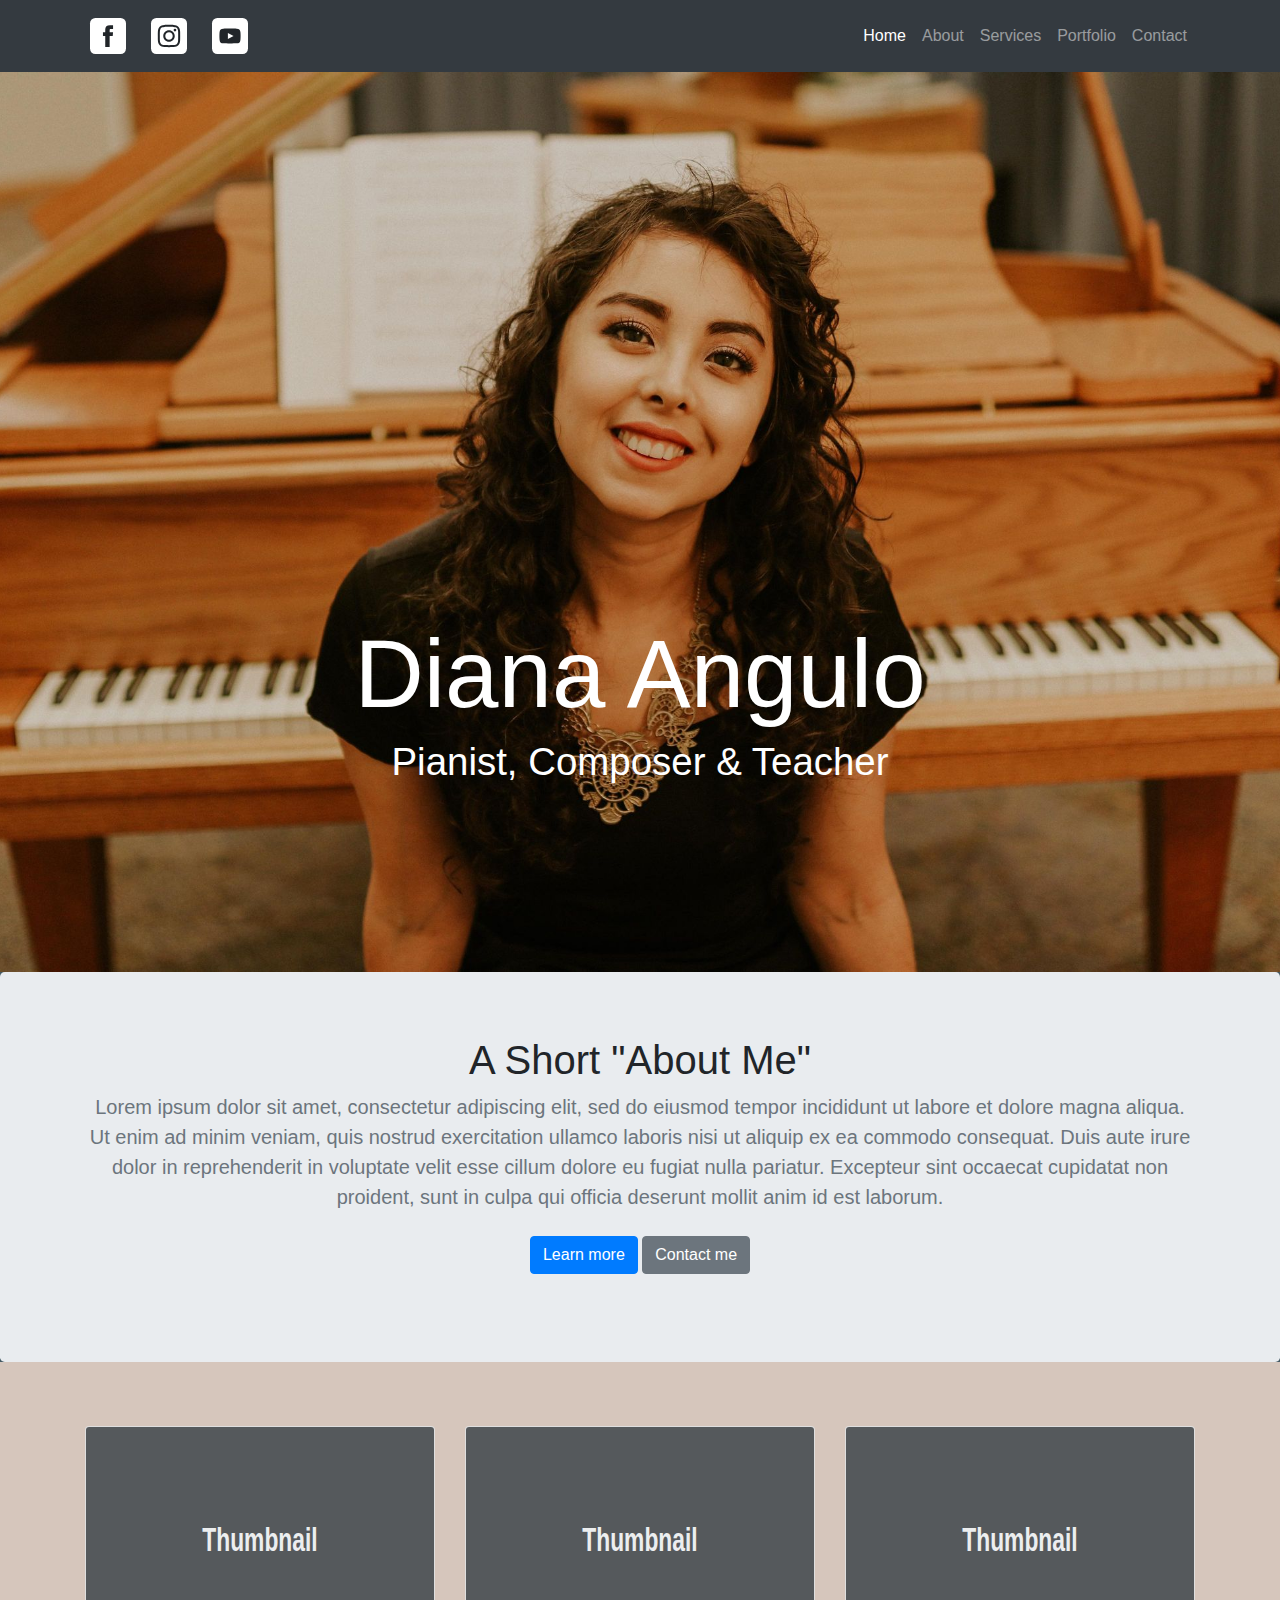
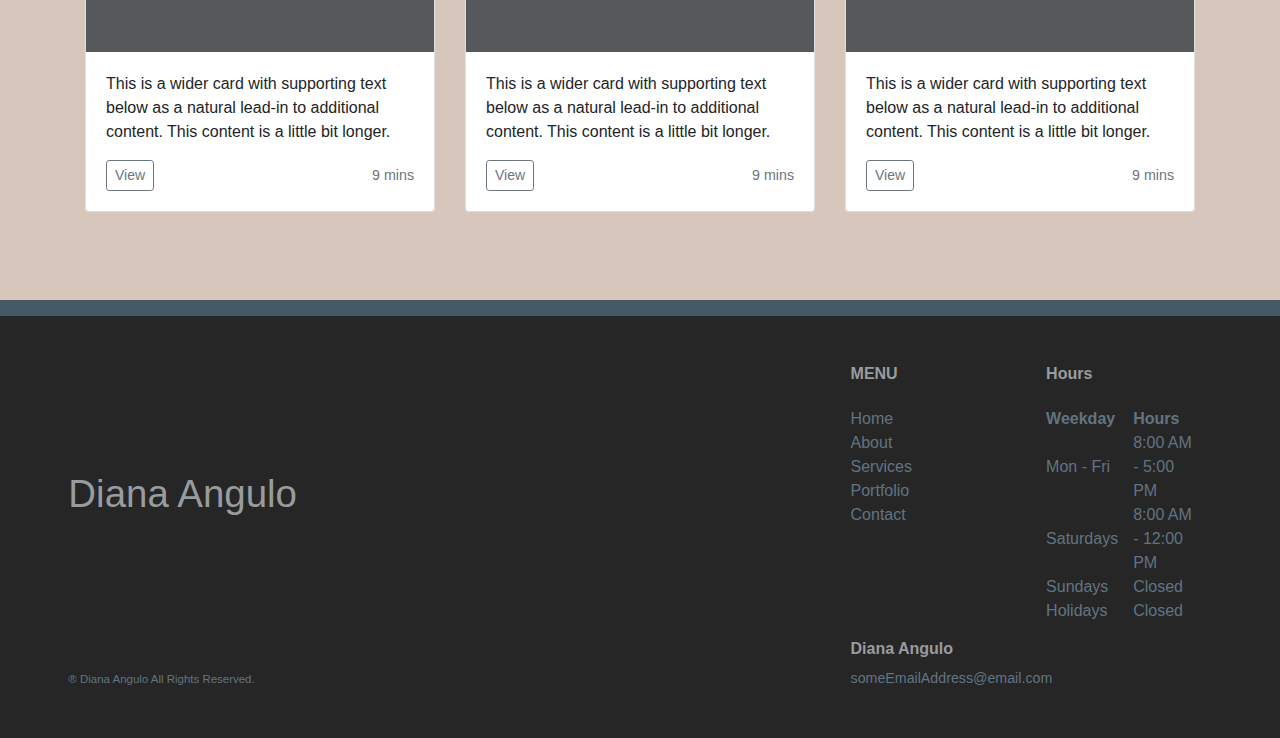
<file: index.html>
<!DOCTYPE html>
<html lang="en">

<head>
   <meta charset="UTF-8">
   <meta http-equiv="X-UA-Compatible" content="IE=edge">
   <meta name="viewport" content="width=device-width, initial-scale=1, shrink-to-fit=no">
   <meta http-equiv="x-ua-compatible" content="ie=edge">
   <link rel="stylesheet" href="https://stackpath.bootstrapcdn.com/bootstrap/4.3.1/css/bootstrap.min.css"
      integrity="sha384-ggOyR0iXCbMQv3Xipma34MD+dH/1fQ784/j6cY/iJTQUOhcWr7x9JvoRxT2MZw1T" crossorigin="anonymous">
   <link rel="stylesheet" href="css/style.css">
   <title>Diana's Music</title>
</head>

<body>
   <nav class="navbar bg-dark navbar-dark navbar-expand-sm" style="background-color: rgba(33, 37, 41, 0.7);">
      <!--Add to change color style="background-color: rgba(33, 37, 41, 0.7);"-->
      <div class="container">
         <div class="navbar-brand">
            <div class="row row-cols-3 g-0 social-media-btns">
               <!-- Facebook -->
               <div class="col" style="display:flex;">
                  <a href="https://www.facebook.com/dianaanmusic/" target="_blank" rel="noopener noreferrer"
                     style="text-decoration:none;border:0;width:36px;height:36px;padding:2px;margin:5px;color:#212529;border-radius:15%;background-color:#ffffff;">
                     <svg class="niftybutton-facebook" style="display:block;fill:currentColor" data-tag="fac"
                        data-name="Facebook" viewBox="0 0 512 512" preserveAspectRatio="xMidYMid meet">
                        <path
                           d="M211.9 197.4h-36.7v59.9h36.7V433.1h70.5V256.5h49.2l5.2-59.1h-54.4c0 0 0-22.1 0-33.7 0-13.9 2.8-19.5 16.3-19.5 10.9 0 38.2 0 38.2 0V82.9c0 0-40.2 0-48.8 0 -52.5 0-76.1 23.1-76.1 67.3C211.9 188.8 211.9 197.4 211.9 197.4z">
                        </path>
                     </svg></a></div>
               <!-- Instagram -->
               <div class="col" style="display:flex;">
                  <a href="https://www.instagram.com/dianaanmusic/" target="_blank" rel="noopener noreferrer"
                     style="text-decoration:none;border:0;width:36px;height:36px;padding:2px;margin:5px;color:#212529;border-radius:15%;background-color:#ffffff;">
                     <svg class="niftybutton-instagram" style="display:block;fill:currentColor" data-tag="ins"
                        data-name="Instagram" viewBox="0 0 512 512" preserveAspectRatio="xMidYMid meet">
                        <path
                           d="M256 109.3c47.8 0 53.4 0.2 72.3 1 17.4 0.8 26.9 3.7 33.2 6.2 8.4 3.2 14.3 7.1 20.6 13.4 6.3 6.3 10.1 12.2 13.4 20.6 2.5 6.3 5.4 15.8 6.2 33.2 0.9 18.9 1 24.5 1 72.3s-0.2 53.4-1 72.3c-0.8 17.4-3.7 26.9-6.2 33.2 -3.2 8.4-7.1 14.3-13.4 20.6 -6.3 6.3-12.2 10.1-20.6 13.4 -6.3 2.5-15.8 5.4-33.2 6.2 -18.9 0.9-24.5 1-72.3 1s-53.4-0.2-72.3-1c-17.4-0.8-26.9-3.7-33.2-6.2 -8.4-3.2-14.3-7.1-20.6-13.4 -6.3-6.3-10.1-12.2-13.4-20.6 -2.5-6.3-5.4-15.8-6.2-33.2 -0.9-18.9-1-24.5-1-72.3s0.2-53.4 1-72.3c0.8-17.4 3.7-26.9 6.2-33.2 3.2-8.4 7.1-14.3 13.4-20.6 6.3-6.3 12.2-10.1 20.6-13.4 6.3-2.5 15.8-5.4 33.2-6.2C202.6 109.5 208.2 109.3 256 109.3M256 77.1c-48.6 0-54.7 0.2-73.8 1.1 -19 0.9-32.1 3.9-43.4 8.3 -11.8 4.6-21.7 10.7-31.7 20.6 -9.9 9.9-16.1 19.9-20.6 31.7 -4.4 11.4-7.4 24.4-8.3 43.4 -0.9 19.1-1.1 25.2-1.1 73.8 0 48.6 0.2 54.7 1.1 73.8 0.9 19 3.9 32.1 8.3 43.4 4.6 11.8 10.7 21.7 20.6 31.7 9.9 9.9 19.9 16.1 31.7 20.6 11.4 4.4 24.4 7.4 43.4 8.3 19.1 0.9 25.2 1.1 73.8 1.1s54.7-0.2 73.8-1.1c19-0.9 32.1-3.9 43.4-8.3 11.8-4.6 21.7-10.7 31.7-20.6 9.9-9.9 16.1-19.9 20.6-31.7 4.4-11.4 7.4-24.4 8.3-43.4 0.9-19.1 1.1-25.2 1.1-73.8s-0.2-54.7-1.1-73.8c-0.9-19-3.9-32.1-8.3-43.4 -4.6-11.8-10.7-21.7-20.6-31.7 -9.9-9.9-19.9-16.1-31.7-20.6 -11.4-4.4-24.4-7.4-43.4-8.3C310.7 77.3 304.6 77.1 256 77.1L256 77.1z">
                        </path>
                        <path
                           d="M256 164.1c-50.7 0-91.9 41.1-91.9 91.9s41.1 91.9 91.9 91.9 91.9-41.1 91.9-91.9S306.7 164.1 256 164.1zM256 315.6c-32.9 0-59.6-26.7-59.6-59.6s26.7-59.6 59.6-59.6 59.6 26.7 59.6 59.6S288.9 315.6 256 315.6z">
                        </path>
                        <circle cx="351.5" cy="160.5" r="21.5"></circle>
                     </svg></a></div>
               <!-- Youtube -->
               <div class="col" style="display:flex;">
                  <a href="https://www.youtube.com/channel/UCyCeZZajBMH72uBFrX7gBJA?fbclid=IwAR1T1nqaF1qWwNlJsRdY1Y-HXWuk1Y_PsJ6H6JtMcM8elAq5g2DYgUvHSSo"
                     target="_blank" rel="noopener noreferrer"
                     style="text-decoration:none;border:0;width:36px;height:36px;padding:2px;margin:5px;color:#212529;border-radius:15%;background-color:#ffffff;">
                     <svg class="niftybutton-facebook" style="display:block;fill:currentColor" data-tag="fac"
                        data-name="Facebook" viewBox="0 0 512 512" preserveAspectRatio="xMidYMid meet">
                        <path
                           d="M422.6 193.6c-5.3-45.3-23.3-51.6-59-54 -50.8-3.5-164.3-3.5-215.1 0 -35.7 2.4-53.7 8.7-59 54 -4 33.6-4 91.1 0 124.8 5.3 45.3 23.3 51.6 59 54 50.9 3.5 164.3 3.5 215.1 0 35.7-2.4 53.7-8.7 59-54C426.6 284.8 426.6 227.3 422.6 193.6zM222.2 303.4v-94.6l90.7 47.3L222.2 303.4z">
                        </path>
                     </svg></a></div>
            </div>
         </div>
         <button class="navbar-toggler" type="button" data-toggle="collapse" data-target="#togglernav"
            aria-controls="togglernav" aria-expanded="false" aria-label="Toggle navigation">
            <span class="navbar-toggler-icon"></span>
         </button>
         <div class="collapse navbar-collapse" id="togglernav">
            <div class="navbar-nav ml-auto">
               <a class="nav-item nav-link active" href="index.html">Home</a>
               <a class="nav-item nav-link" href="pages/about.html">About</a>
               <a class="nav-item nav-link" href="pages/services.html">Services</a>
               <a class="nav-item nav-link" href="pages/portfolio.html">Portfolio</a>
               <a class="nav-item nav-link" href="pages/contact.html">Contact</a>
            </div> <!-- navbar -->
         </div> <!-- navbar collapse -->
      </div> <!-- container -->
   </nav>

   <header class="jumbotron jumbotron-fluid">
      <div class="container" , id="name">
         <h1 class="display-1">Diana Angulo</h1>
         <h3>Pianist, Composer & Teacher</h3>
      </div>
   </header>

   <section class="jumbotron text-center">
      <div class="container">
         <h1 class="jumbotron-heading">A Short "About Me"</h1>
         <p class="lead text-muted">Lorem ipsum dolor sit amet, consectetur adipiscing elit, sed do eiusmod tempor
            incididunt ut labore et dolore magna aliqua. Ut enim ad minim veniam, quis nostrud exercitation ullamco
            laboris nisi ut aliquip ex ea commodo consequat. Duis aute irure dolor in reprehenderit in voluptate velit
            esse cillum dolore eu fugiat nulla pariatur. Excepteur sint occaecat cupidatat non proident, sunt in culpa
            qui officia deserunt mollit anim id est laborum.<p>
               <a href="#" class="btn btn-primary my-2">Learn more</a>
               <a href="#" class="btn btn-secondary my-2">Contact me</a>
            </p>
      </div>
   </section>

   <section class="jumbotron jumbotron-fluid" style="background-color: #D6C6BC;">
      <div class="container">
         <div class="row row-cols-1 row-cols-sm-3">
            <div class="col">
               <div class="card mb-4 box-shadow">
                  <img class="card-img-top"
                     data-src="holder.js/100px225?theme=thumb&amp;bg=55595c&amp;fg=eceeef&amp;text=Thumbnail"
                     alt="Thumbnail [100%x225]" style="height: 225px; width: 100%; display: block;"
                     src="data:image/svg+xml;charset=UTF-8,%3Csvg%20width%3D%22508%22%20height%3D%22225%22%20xmlns%3D%22http%3A%2F%2Fwww.w3.org%2F2000%2Fsvg%22%20viewBox%3D%220%200%20508%20225%22%20preserveAspectRatio%3D%22none%22%3E%3Cdefs%3E%3Cstyle%20type%3D%22text%2Fcss%22%3E%23holder_177359a601f%20text%20%7B%20fill%3A%23eceeef%3Bfont-weight%3Abold%3Bfont-family%3AArial%2C%20Helvetica%2C%20Open%20Sans%2C%20sans-serif%2C%20monospace%3Bfont-size%3A25pt%20%7D%20%3C%2Fstyle%3E%3C%2Fdefs%3E%3Cg%20id%3D%22holder_177359a601f%22%3E%3Crect%20width%3D%22508%22%20height%3D%22225%22%20fill%3D%22%2355595c%22%3E%3C%2Frect%3E%3Cg%3E%3Ctext%20x%3D%22169.73332977294922%22%20y%3D%22123.6%22%3EThumbnail%3C%2Ftext%3E%3C%2Fg%3E%3C%2Fg%3E%3C%2Fsvg%3E"
                     data-holder-rendered="true">
                  <div class="card-body">
                     <p class="card-text">This is a wider card with supporting text below as a natural lead-in to
                        additional content. This content is a little bit longer.</p>
                     <div class="d-flex justify-content-between align-items-center">
                        <div class="btn-group">
                           <button type="button" class="btn btn-sm btn-outline-secondary">View</button>
                        </div>
                        <small class="text-muted">9 mins</small>
                     </div>
                  </div>
               </div>
            </div>
            <div class="col">
               <div class="card mb-4 box-shadow">
                  <img class="card-img-top"
                     data-src="holder.js/100px225?theme=thumb&amp;bg=55595c&amp;fg=eceeef&amp;text=Thumbnail"
                     alt="Thumbnail [100%x225]" style="height: 225px; width: 100%; display: block;"
                     src="data:image/svg+xml;charset=UTF-8,%3Csvg%20width%3D%22508%22%20height%3D%22225%22%20xmlns%3D%22http%3A%2F%2Fwww.w3.org%2F2000%2Fsvg%22%20viewBox%3D%220%200%20508%20225%22%20preserveAspectRatio%3D%22none%22%3E%3Cdefs%3E%3Cstyle%20type%3D%22text%2Fcss%22%3E%23holder_177359a6020%20text%20%7B%20fill%3A%23eceeef%3Bfont-weight%3Abold%3Bfont-family%3AArial%2C%20Helvetica%2C%20Open%20Sans%2C%20sans-serif%2C%20monospace%3Bfont-size%3A25pt%20%7D%20%3C%2Fstyle%3E%3C%2Fdefs%3E%3Cg%20id%3D%22holder_177359a6020%22%3E%3Crect%20width%3D%22508%22%20height%3D%22225%22%20fill%3D%22%2355595c%22%3E%3C%2Frect%3E%3Cg%3E%3Ctext%20x%3D%22169.73332977294922%22%20y%3D%22123.6%22%3EThumbnail%3C%2Ftext%3E%3C%2Fg%3E%3C%2Fg%3E%3C%2Fsvg%3E"
                     data-holder-rendered="true">
                  <div class="card-body">
                     <p class="card-text">This is a wider card with supporting text below as a natural lead-in to
                        additional content. This content is a little bit longer.</p>
                     <div class="d-flex justify-content-between align-items-center">
                        <div class="btn-group">
                           <button type="button" class="btn btn-sm btn-outline-secondary">View</button>
                        </div>
                        <small class="text-muted">9 mins</small>
                     </div>
                  </div>
               </div>
            </div>
            <div class="col">
               <div class="card mb-4 box-shadow">
                  <img class="card-img-top"
                     data-src="holder.js/100px225?theme=thumb&amp;bg=55595c&amp;fg=eceeef&amp;text=Thumbnail"
                     alt="Thumbnail [100%x225]" style="height: 225px; width: 100%; display: block;"
                     src="data:image/svg+xml;charset=UTF-8,%3Csvg%20width%3D%22508%22%20height%3D%22225%22%20xmlns%3D%22http%3A%2F%2Fwww.w3.org%2F2000%2Fsvg%22%20viewBox%3D%220%200%20508%20225%22%20preserveAspectRatio%3D%22none%22%3E%3Cdefs%3E%3Cstyle%20type%3D%22text%2Fcss%22%3E%23holder_177359a6021%20text%20%7B%20fill%3A%23eceeef%3Bfont-weight%3Abold%3Bfont-family%3AArial%2C%20Helvetica%2C%20Open%20Sans%2C%20sans-serif%2C%20monospace%3Bfont-size%3A25pt%20%7D%20%3C%2Fstyle%3E%3C%2Fdefs%3E%3Cg%20id%3D%22holder_177359a6021%22%3E%3Crect%20width%3D%22508%22%20height%3D%22225%22%20fill%3D%22%2355595c%22%3E%3C%2Frect%3E%3Cg%3E%3Ctext%20x%3D%22169.73332977294922%22%20y%3D%22123.6%22%3EThumbnail%3C%2Ftext%3E%3C%2Fg%3E%3C%2Fg%3E%3C%2Fsvg%3E"
                     data-holder-rendered="true">
                  <div class="card-body">
                     <p class="card-text">This is a wider card with supporting text below as a natural lead-in to
                        additional content. This content is a little bit longer.</p>
                     <div class="d-flex justify-content-between align-items-center">
                        <div class="btn-group">
                           <button type="button" class="btn btn-sm btn-outline-secondary">View</button>
                        </div>
                        <small class="text-muted">9 mins</small>
                     </div>
                  </div>
               </div>
            </div>
         </div><!-- container -->
   </section>

   <div class="container-fluid pb-0 mb-0 justify-content-center text-light ">
      <footer>
         <div class="row my-5 justify-content-center py-5">
            <div class="col-11">
               <div class="row ">
                  <div class="col-xl-8 col-md-4 col-sm-4 col-12 my-auto mx-auto a">
                     <h3 class="text-muted mb-md-0 mb-5 bold-text">Diana Angulo</h3>
                  </div>
                  <div class="col-xl-2 col-md-4 col-sm-4 col-12">
                     <h6 class="mb-3 mb-lg-4 bold-text "><b>MENU</b></h6>
                     <ul class="list-unstyled">
                        <li><a class="text-reset text-decoration-none" href="index.html">Home</a></li>
                        <li><a class="text-reset text-decoration-none" href="pages/about.html">About</a></li>
                        <li><a class="text-reset text-decoration-none" href="pages/services.html">Services</a></li>
                        <li><a class="text-reset text-decoration-none" href="pages/portfolio.html">Portfolio</a></li>
                        <li><a class="text-reset text-decoration-none" href="pages/contact.html">Contact</a></li>
                     </ul>
                  </div>
                  <div class="col-xl-2 col-md-4 col-sm-4 col-12">
                     <h6 class="mb-3 mb-lg-4 text-muted bold-text mt-sm-0 mt-5"><b>Hours</b></h6>
                     <table>
                        <thead>
                           <tr>
                              <th style="padding:0 15px 0 0;">Weekday</th>
                              <th style="padding:0 15px 0 0;">Hours</th>
                           </tr>
                        </thead>
                        <tbody>
                           <tr>
                              <td style="padding:0 15px 0 0;">Mon - Fri</td>
                              <td style="padding:0 15px 0 0;">8:00 AM - 5:00 PM</td>
                           </tr>
                           <tr>
                              <td style="padding:0 15px 0 0;">Saturdays</td>
                              <td style="padding:0 15px 0 0;">8:00 AM - 12:00 PM<br></td>
                           </tr>
                           <tr>
                              <td style="padding:0 15px 0 0;">Sundays</td>
                              <td style="padding:0 15px 0 0;">Closed</td>
                           </tr>
                           <tr>
                              <td style="padding:0 15px 0 0;">Holidays</td>
                              <td style="padding:0 15px 0 0;">Closed</td>
                           </tr>
                        </tbody>
                     </table>
                  </div>
               </div>
               <div class="row ">
                  <div class="col-xl-8 col-md-4 col-sm-4 col-auto my-md-0 mt-5 order-sm-1 order-3 align-self-end">
                     <p class="social text-muted mb-0 pb-0 bold-text"> <span class="mx-2"><i class="fa fa-facebook"
                              aria-hidden="true"></i></span> <span class="mx-2"><i class="fa fa-linkedin-square"
                              aria-hidden="true"></i></span> <span class="mx-2"><i class="fa fa-twitter"
                              aria-hidden="true"></i></span> <span class="mx-2"><i class="fa fa-instagram"
                              aria-hidden="true"></i></span> </p><small class="rights"><span>&#174;</span> Diana Angulo All
                        Rights Reserved.</small>
                  </div>
                  <div class="col-xl-2 col-md-4 col-sm-4 col-auto order-2 align-self-end mt-3 ">
                     <h6 class="text-muted bold-text"><b>Diana Angulo</b></h6><small><span><i class="fa fa-envelope"
                              aria-hidden="true"></i></span> someEmailAddress@email.com</small>
                  </div>
               </div>
            </div>
         </div>
      </footer>
   </div>

   <script src="https://code.jquery.com/jquery-3.3.1.slim.min.js"
      integrity="sha384-q8i/X+965DzO0rT7abK41JStQIAqVgRVzpbzo5smXKp4YfRvH+8abtTE1Pi6jizo" crossorigin="anonymous">
   </script>
   <script src="https://cdnjs.cloudflare.com/ajax/libs/popper.js/1.14.7/umd/popper.min.js"
      integrity="sha384-UO2eT0CpHqdSJQ6hJty5KVphtPhzWj9WO1clHTMGa3JDZwrnQq4sF86dIHNDz0W1" crossorigin="anonymous">
   </script>
   <script src="https://stackpath.bootstrapcdn.com/bootstrap/4.3.1/js/bootstrap.min.js"
      integrity="sha384-JjSmVgyd0p3pXB1rRibZUAYoIIy6OrQ6VrjIEaFf/nJGzIxFDsf4x0xIM+B07jRM" crossorigin="anonymous">
   </script>
</body>

</html>
</file>
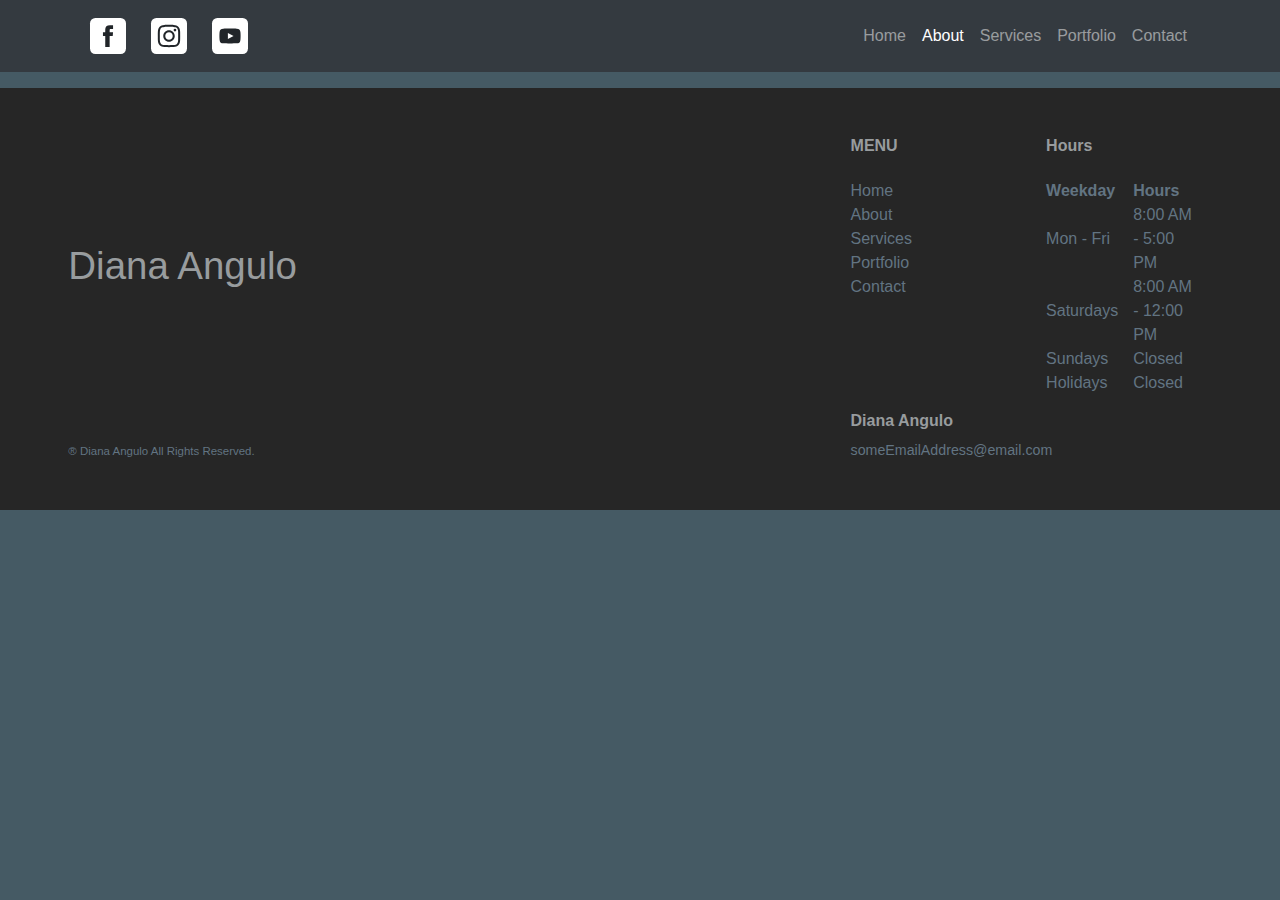
<file: pages/about.html>
<!DOCTYPE html>
<html lang="en">

<head>
   <meta charset="UTF-8">
   <meta http-equiv="X-UA-Compatible" content="IE=edge">
   <meta name="viewport" content="width=device-width, initial-scale=1, shrink-to-fit=no">
   <meta http-equiv="x-ua-compatible" content="ie=edge">
   <link rel="stylesheet" href="https://stackpath.bootstrapcdn.com/bootstrap/4.3.1/css/bootstrap.min.css"
      integrity="sha384-ggOyR0iXCbMQv3Xipma34MD+dH/1fQ784/j6cY/iJTQUOhcWr7x9JvoRxT2MZw1T" crossorigin="anonymous">
   <link rel="stylesheet" href="../css/style.css">
   <title>Diana's Music - About</title>
</head>

<body>
   <nav class="navbar bg-dark navbar-dark navbar-expand-sm" style="background-color: rgba(33, 37, 41, 0.7);">
      <!--Add to change color style="background-color: rgba(33, 37, 41, 0.7);"-->
      <div class="container">
         <div class="navbar-brand">
            <div class="row row-cols-3 g-0 social-media-btns">
               <!-- Facebook -->
               <div class="col" style="display:flex;">
                  <a href="https://www.facebook.com/dianaanmusic/" target="_blank" rel="noopener noreferrer"
                     style="text-decoration:none;border:0;width:36px;height:36px;padding:2px;margin:5px;color:#212529;border-radius:15%;background-color:#ffffff;">
                     <svg class="niftybutton-facebook" style="display:block;fill:currentColor" data-tag="fac"
                        data-name="Facebook" viewBox="0 0 512 512" preserveAspectRatio="xMidYMid meet">
                        <path
                           d="M211.9 197.4h-36.7v59.9h36.7V433.1h70.5V256.5h49.2l5.2-59.1h-54.4c0 0 0-22.1 0-33.7 0-13.9 2.8-19.5 16.3-19.5 10.9 0 38.2 0 38.2 0V82.9c0 0-40.2 0-48.8 0 -52.5 0-76.1 23.1-76.1 67.3C211.9 188.8 211.9 197.4 211.9 197.4z">
                        </path>
                     </svg></a></div>
               <!-- Instagram -->
               <div class="col" style="display:flex;">
                  <a href="https://www.instagram.com/dianaanmusic/" target="_blank" rel="noopener noreferrer"
                     style="text-decoration:none;border:0;width:36px;height:36px;padding:2px;margin:5px;color:#212529;border-radius:15%;background-color:#ffffff;">
                     <svg class="niftybutton-instagram" style="display:block;fill:currentColor" data-tag="ins"
                        data-name="Instagram" viewBox="0 0 512 512" preserveAspectRatio="xMidYMid meet">
                        <path
                           d="M256 109.3c47.8 0 53.4 0.2 72.3 1 17.4 0.8 26.9 3.7 33.2 6.2 8.4 3.2 14.3 7.1 20.6 13.4 6.3 6.3 10.1 12.2 13.4 20.6 2.5 6.3 5.4 15.8 6.2 33.2 0.9 18.9 1 24.5 1 72.3s-0.2 53.4-1 72.3c-0.8 17.4-3.7 26.9-6.2 33.2 -3.2 8.4-7.1 14.3-13.4 20.6 -6.3 6.3-12.2 10.1-20.6 13.4 -6.3 2.5-15.8 5.4-33.2 6.2 -18.9 0.9-24.5 1-72.3 1s-53.4-0.2-72.3-1c-17.4-0.8-26.9-3.7-33.2-6.2 -8.4-3.2-14.3-7.1-20.6-13.4 -6.3-6.3-10.1-12.2-13.4-20.6 -2.5-6.3-5.4-15.8-6.2-33.2 -0.9-18.9-1-24.5-1-72.3s0.2-53.4 1-72.3c0.8-17.4 3.7-26.9 6.2-33.2 3.2-8.4 7.1-14.3 13.4-20.6 6.3-6.3 12.2-10.1 20.6-13.4 6.3-2.5 15.8-5.4 33.2-6.2C202.6 109.5 208.2 109.3 256 109.3M256 77.1c-48.6 0-54.7 0.2-73.8 1.1 -19 0.9-32.1 3.9-43.4 8.3 -11.8 4.6-21.7 10.7-31.7 20.6 -9.9 9.9-16.1 19.9-20.6 31.7 -4.4 11.4-7.4 24.4-8.3 43.4 -0.9 19.1-1.1 25.2-1.1 73.8 0 48.6 0.2 54.7 1.1 73.8 0.9 19 3.9 32.1 8.3 43.4 4.6 11.8 10.7 21.7 20.6 31.7 9.9 9.9 19.9 16.1 31.7 20.6 11.4 4.4 24.4 7.4 43.4 8.3 19.1 0.9 25.2 1.1 73.8 1.1s54.7-0.2 73.8-1.1c19-0.9 32.1-3.9 43.4-8.3 11.8-4.6 21.7-10.7 31.7-20.6 9.9-9.9 16.1-19.9 20.6-31.7 4.4-11.4 7.4-24.4 8.3-43.4 0.9-19.1 1.1-25.2 1.1-73.8s-0.2-54.7-1.1-73.8c-0.9-19-3.9-32.1-8.3-43.4 -4.6-11.8-10.7-21.7-20.6-31.7 -9.9-9.9-19.9-16.1-31.7-20.6 -11.4-4.4-24.4-7.4-43.4-8.3C310.7 77.3 304.6 77.1 256 77.1L256 77.1z">
                        </path>
                        <path
                           d="M256 164.1c-50.7 0-91.9 41.1-91.9 91.9s41.1 91.9 91.9 91.9 91.9-41.1 91.9-91.9S306.7 164.1 256 164.1zM256 315.6c-32.9 0-59.6-26.7-59.6-59.6s26.7-59.6 59.6-59.6 59.6 26.7 59.6 59.6S288.9 315.6 256 315.6z">
                        </path>
                        <circle cx="351.5" cy="160.5" r="21.5"></circle>
                     </svg></a></div>
               <!-- Youtube -->
               <div class="col" style="display:flex;">
                  <a href="https://www.youtube.com/channel/UCyCeZZajBMH72uBFrX7gBJA?fbclid=IwAR1T1nqaF1qWwNlJsRdY1Y-HXWuk1Y_PsJ6H6JtMcM8elAq5g2DYgUvHSSo"
                     target="_blank" rel="noopener noreferrer"
                     style="text-decoration:none;border:0;width:36px;height:36px;padding:2px;margin:5px;color:#212529;border-radius:15%;background-color:#ffffff;">
                     <svg class="niftybutton-facebook" style="display:block;fill:currentColor" data-tag="fac"
                        data-name="Facebook" viewBox="0 0 512 512" preserveAspectRatio="xMidYMid meet">
                        <path
                           d="M422.6 193.6c-5.3-45.3-23.3-51.6-59-54 -50.8-3.5-164.3-3.5-215.1 0 -35.7 2.4-53.7 8.7-59 54 -4 33.6-4 91.1 0 124.8 5.3 45.3 23.3 51.6 59 54 50.9 3.5 164.3 3.5 215.1 0 35.7-2.4 53.7-8.7 59-54C426.6 284.8 426.6 227.3 422.6 193.6zM222.2 303.4v-94.6l90.7 47.3L222.2 303.4z">
                        </path>
                     </svg></a></div>
            </div>
         </div>
         <button class="navbar-toggler" type="button" data-toggle="collapse" data-target="#togglernav"
            aria-controls="togglernav" aria-expanded="false" aria-label="Toggle navigation">
            <span class="navbar-toggler-icon"></span>
         </button>
         <div class="collapse navbar-collapse" id="togglernav">
            <div class="navbar-nav ml-auto">
               <a class="nav-item nav-link" href="../index.html">Home</a>
               <a class="nav-item nav-link active" href="about.html">About</a>
               <a class="nav-item nav-link" href="services.html">Services</a>
               <a class="nav-item nav-link" href="portfolio.html">Portfolio</a>
               <a class="nav-item nav-link" href="contact.html">Contact</a>
            </div> <!-- navbar -->
         </div> <!-- navbar collapse -->
      </div> <!-- container -->
   </nav> <!-- Nav -->

   <!-- About.html unique layout and content -->

   <div class="container">

   </div><!-- container -->

   <!-- End of About.html unique layout and content -->

   <div class="container-fluid pb-0 mb-0 justify-content-center text-light ">
      <footer>
         <div class="row my-5 justify-content-center py-5">
            <div class="col-11">
               <div class="row ">
                  <div class="col-xl-8 col-md-4 col-sm-4 col-12 my-auto mx-auto a">
                     <h3 class="text-muted mb-md-0 mb-5 bold-text">Diana Angulo</h3>
                  </div>
                  <div class="col-xl-2 col-md-4 col-sm-4 col-12">
                     <h6 class="mb-3 mb-lg-4 bold-text "><b>MENU</b></h6>
                     <ul class="list-unstyled">
                        <li><a class="text-reset text-decoration-none" href="../index.html">Home</a></li>
                        <li><a class="text-reset text-decoration-none" href="about.html">About</a></li>
                        <li><a class="text-reset text-decoration-none" href="services.html">Services</a></li>
                        <li><a class="text-reset text-decoration-none" href="portfolio.html">Portfolio</a></li>
                        <li><a class="text-reset text-decoration-none" href="contact.html">Contact</a></li>
                     </ul>
                  </div>
                  <div class="col-xl-2 col-md-4 col-sm-4 col-12">
                     <h6 class="mb-3 mb-lg-4 text-muted bold-text mt-sm-0 mt-5"><b>Hours</b></h6>
                     <table>
                        <thead>
                           <tr>
                              <th style="padding:0 15px 0 0;">Weekday</th>
                              <th style="padding:0 15px 0 0;">Hours</th>
                           </tr>
                        </thead>
                        <tbody>
                           <tr>
                              <td style="padding:0 15px 0 0;">Mon - Fri</td>
                              <td style="padding:0 15px 0 0;">8:00 AM - 5:00 PM</td>
                           </tr>
                           <tr>
                              <td style="padding:0 15px 0 0;">Saturdays</td>
                              <td style="padding:0 15px 0 0;">8:00 AM - 12:00 PM<br></td>
                           </tr>
                           <tr>
                              <td style="padding:0 15px 0 0;">Sundays</td>
                              <td style="padding:0 15px 0 0;">Closed</td>
                           </tr>
                           <tr>
                              <td style="padding:0 15px 0 0;">Holidays</td>
                              <td style="padding:0 15px 0 0;">Closed</td>
                           </tr>
                        </tbody>
                     </table>
                  </div>
               </div>
               <div class="row ">
                  <div class="col-xl-8 col-md-4 col-sm-4 col-auto my-md-0 mt-5 order-sm-1 order-3 align-self-end">
                     <p class="social text-muted mb-0 pb-0 bold-text"> <span class="mx-2"><i class="fa fa-facebook"
                              aria-hidden="true"></i></span> <span class="mx-2"><i class="fa fa-linkedin-square"
                              aria-hidden="true"></i></span> <span class="mx-2"><i class="fa fa-twitter"
                              aria-hidden="true"></i></span> <span class="mx-2"><i class="fa fa-instagram"
                              aria-hidden="true"></i></span> </p><small class="rights"><span>&#174;</span> Diana Angulo All
                        Rights Reserved.</small>
                  </div>
                  <div class="col-xl-2 col-md-4 col-sm-4 col-auto order-2 align-self-end mt-3 ">
                     <h6 class="text-muted bold-text"><b>Diana Angulo</b></h6><small><span><i class="fa fa-envelope"
                              aria-hidden="true"></i></span> someEmailAddress@email.com</small>
                  </div>
               </div>
            </div>
         </div>
      </footer>
   </div>

   <script src="https://code.jquery.com/jquery-3.3.1.slim.min.js"
      integrity="sha384-q8i/X+965DzO0rT7abK41JStQIAqVgRVzpbzo5smXKp4YfRvH+8abtTE1Pi6jizo" crossorigin="anonymous">
   </script>
   <script src="https://cdnjs.cloudflare.com/ajax/libs/popper.js/1.14.7/umd/popper.min.js"
      integrity="sha384-UO2eT0CpHqdSJQ6hJty5KVphtPhzWj9WO1clHTMGa3JDZwrnQq4sF86dIHNDz0W1" crossorigin="anonymous">
   </script>
   <script src="https://stackpath.bootstrapcdn.com/bootstrap/4.3.1/js/bootstrap.min.js"
      integrity="sha384-JjSmVgyd0p3pXB1rRibZUAYoIIy6OrQ6VrjIEaFf/nJGzIxFDsf4x0xIM+B07jRM" crossorigin="anonymous">
   </script>
</body>

</html>
</file>
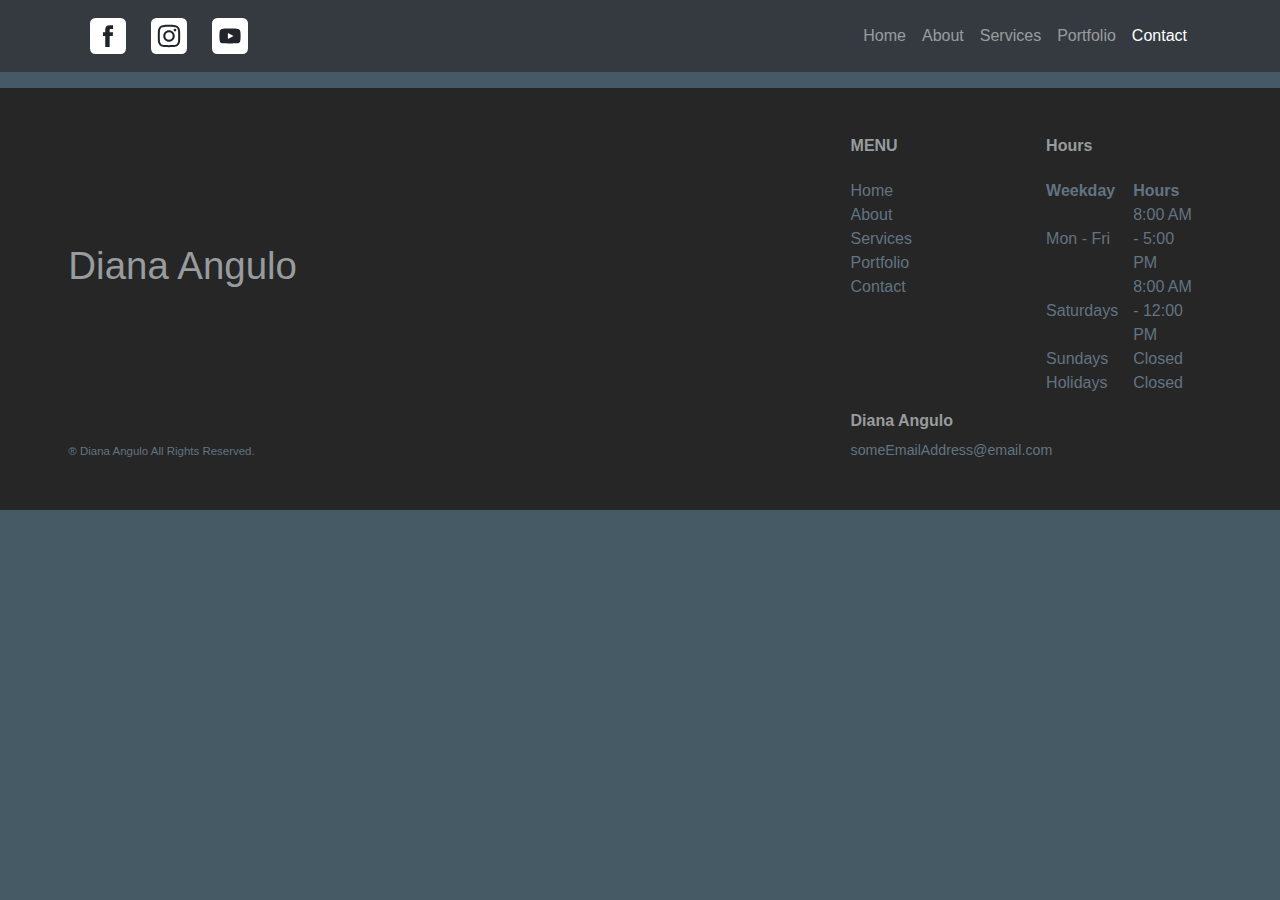
<file: pages/contact.html>
<!DOCTYPE html>
<html lang="en">

<head>
   <meta charset="UTF-8">
   <meta http-equiv="X-UA-Compatible" content="IE=edge">
   <meta name="viewport" content="width=device-width, initial-scale=1, shrink-to-fit=no">
   <meta http-equiv="x-ua-compatible" content="ie=edge">
   <link rel="stylesheet" href="https://stackpath.bootstrapcdn.com/bootstrap/4.3.1/css/bootstrap.min.css"
      integrity="sha384-ggOyR0iXCbMQv3Xipma34MD+dH/1fQ784/j6cY/iJTQUOhcWr7x9JvoRxT2MZw1T" crossorigin="anonymous">
   <link rel="stylesheet" href="../css/style.css">
   <title>Diana's Music - Contact</title>
</head>

<body>
   <nav class="navbar bg-dark navbar-dark navbar-expand-sm" style="background-color: rgba(33, 37, 41, 0.7);">
      <!--Add to change color style="background-color: rgba(33, 37, 41, 0.7);"-->
      <div class="container">
         <div class="navbar-brand">
            <div class="row row-cols-3 g-0 social-media-btns">
               <!-- Facebook -->
               <div class="col" style="display:flex;">
                  <a href="https://www.facebook.com/dianaanmusic/" target="_blank" rel="noopener noreferrer"
                     style="text-decoration:none;border:0;width:36px;height:36px;padding:2px;margin:5px;color:#212529;border-radius:15%;background-color:#ffffff;">
                     <svg class="niftybutton-facebook" style="display:block;fill:currentColor" data-tag="fac"
                        data-name="Facebook" viewBox="0 0 512 512" preserveAspectRatio="xMidYMid meet">
                        <path
                           d="M211.9 197.4h-36.7v59.9h36.7V433.1h70.5V256.5h49.2l5.2-59.1h-54.4c0 0 0-22.1 0-33.7 0-13.9 2.8-19.5 16.3-19.5 10.9 0 38.2 0 38.2 0V82.9c0 0-40.2 0-48.8 0 -52.5 0-76.1 23.1-76.1 67.3C211.9 188.8 211.9 197.4 211.9 197.4z">
                        </path>
                     </svg></a></div>
               <!-- Instagram -->
               <div class="col" style="display:flex;">
                  <a href="https://www.instagram.com/dianaanmusic/" target="_blank" rel="noopener noreferrer"
                     style="text-decoration:none;border:0;width:36px;height:36px;padding:2px;margin:5px;color:#212529;border-radius:15%;background-color:#ffffff;">
                     <svg class="niftybutton-instagram" style="display:block;fill:currentColor" data-tag="ins"
                        data-name="Instagram" viewBox="0 0 512 512" preserveAspectRatio="xMidYMid meet">
                        <path
                           d="M256 109.3c47.8 0 53.4 0.2 72.3 1 17.4 0.8 26.9 3.7 33.2 6.2 8.4 3.2 14.3 7.1 20.6 13.4 6.3 6.3 10.1 12.2 13.4 20.6 2.5 6.3 5.4 15.8 6.2 33.2 0.9 18.9 1 24.5 1 72.3s-0.2 53.4-1 72.3c-0.8 17.4-3.7 26.9-6.2 33.2 -3.2 8.4-7.1 14.3-13.4 20.6 -6.3 6.3-12.2 10.1-20.6 13.4 -6.3 2.5-15.8 5.4-33.2 6.2 -18.9 0.9-24.5 1-72.3 1s-53.4-0.2-72.3-1c-17.4-0.8-26.9-3.7-33.2-6.2 -8.4-3.2-14.3-7.1-20.6-13.4 -6.3-6.3-10.1-12.2-13.4-20.6 -2.5-6.3-5.4-15.8-6.2-33.2 -0.9-18.9-1-24.5-1-72.3s0.2-53.4 1-72.3c0.8-17.4 3.7-26.9 6.2-33.2 3.2-8.4 7.1-14.3 13.4-20.6 6.3-6.3 12.2-10.1 20.6-13.4 6.3-2.5 15.8-5.4 33.2-6.2C202.6 109.5 208.2 109.3 256 109.3M256 77.1c-48.6 0-54.7 0.2-73.8 1.1 -19 0.9-32.1 3.9-43.4 8.3 -11.8 4.6-21.7 10.7-31.7 20.6 -9.9 9.9-16.1 19.9-20.6 31.7 -4.4 11.4-7.4 24.4-8.3 43.4 -0.9 19.1-1.1 25.2-1.1 73.8 0 48.6 0.2 54.7 1.1 73.8 0.9 19 3.9 32.1 8.3 43.4 4.6 11.8 10.7 21.7 20.6 31.7 9.9 9.9 19.9 16.1 31.7 20.6 11.4 4.4 24.4 7.4 43.4 8.3 19.1 0.9 25.2 1.1 73.8 1.1s54.7-0.2 73.8-1.1c19-0.9 32.1-3.9 43.4-8.3 11.8-4.6 21.7-10.7 31.7-20.6 9.9-9.9 16.1-19.9 20.6-31.7 4.4-11.4 7.4-24.4 8.3-43.4 0.9-19.1 1.1-25.2 1.1-73.8s-0.2-54.7-1.1-73.8c-0.9-19-3.9-32.1-8.3-43.4 -4.6-11.8-10.7-21.7-20.6-31.7 -9.9-9.9-19.9-16.1-31.7-20.6 -11.4-4.4-24.4-7.4-43.4-8.3C310.7 77.3 304.6 77.1 256 77.1L256 77.1z">
                        </path>
                        <path
                           d="M256 164.1c-50.7 0-91.9 41.1-91.9 91.9s41.1 91.9 91.9 91.9 91.9-41.1 91.9-91.9S306.7 164.1 256 164.1zM256 315.6c-32.9 0-59.6-26.7-59.6-59.6s26.7-59.6 59.6-59.6 59.6 26.7 59.6 59.6S288.9 315.6 256 315.6z">
                        </path>
                        <circle cx="351.5" cy="160.5" r="21.5"></circle>
                     </svg></a></div>
               <!-- Youtube -->
               <div class="col" style="display:flex;">
                  <a href="https://www.youtube.com/channel/UCyCeZZajBMH72uBFrX7gBJA?fbclid=IwAR1T1nqaF1qWwNlJsRdY1Y-HXWuk1Y_PsJ6H6JtMcM8elAq5g2DYgUvHSSo"
                     target="_blank" rel="noopener noreferrer"
                     style="text-decoration:none;border:0;width:36px;height:36px;padding:2px;margin:5px;color:#212529;border-radius:15%;background-color:#ffffff;">
                     <svg class="niftybutton-facebook" style="display:block;fill:currentColor" data-tag="fac"
                        data-name="Facebook" viewBox="0 0 512 512" preserveAspectRatio="xMidYMid meet">
                        <path
                           d="M422.6 193.6c-5.3-45.3-23.3-51.6-59-54 -50.8-3.5-164.3-3.5-215.1 0 -35.7 2.4-53.7 8.7-59 54 -4 33.6-4 91.1 0 124.8 5.3 45.3 23.3 51.6 59 54 50.9 3.5 164.3 3.5 215.1 0 35.7-2.4 53.7-8.7 59-54C426.6 284.8 426.6 227.3 422.6 193.6zM222.2 303.4v-94.6l90.7 47.3L222.2 303.4z">
                        </path>
                     </svg></a></div>
            </div>
         </div>
         <button class="navbar-toggler" type="button" data-toggle="collapse" data-target="#togglernav"
            aria-controls="togglernav" aria-expanded="false" aria-label="Toggle navigation">
            <span class="navbar-toggler-icon"></span>
         </button>
         <div class="collapse navbar-collapse" id="togglernav">
            <div class="navbar-nav ml-auto">
               <a class="nav-item nav-link" href="../index.html">Home</a>
               <a class="nav-item nav-link" href="about.html">About</a>
               <a class="nav-item nav-link" href="services.html">Services</a>
               <a class="nav-item nav-link" href="portfolio.html">Portfolio</a>
               <a class="nav-item nav-link active" href="contact.html">Contact</a>
            </div> <!-- navbar -->
         </div> <!-- navbar collapse -->
      </div> <!-- container -->
   </nav> <!-- Nav -->

   <!-- Contact.html unique layout and content -->

   <div class="container">

   </div><!-- container -->

   <!-- End of Contact.html unique layout and content -->

   <div class="container-fluid pb-0 mb-0 justify-content-center text-light ">
      <footer>
         <div class="row my-5 justify-content-center py-5">
            <div class="col-11">
               <div class="row ">
                  <div class="col-xl-8 col-md-4 col-sm-4 col-12 my-auto mx-auto a">
                     <h3 class="text-muted mb-md-0 mb-5 bold-text">Diana Angulo</h3>
                  </div>
                  <div class="col-xl-2 col-md-4 col-sm-4 col-12">
                     <h6 class="mb-3 mb-lg-4 bold-text "><b>MENU</b></h6>
                     <ul class="list-unstyled">
                        <li><a class="text-reset text-decoration-none" href="../index.html">Home</a></li>
                        <li><a class="text-reset text-decoration-none" href="about.html">About</a></li>
                        <li><a class="text-reset text-decoration-none" href="services.html">Services</a></li>
                        <li><a class="text-reset text-decoration-none" href="portfolio.html">Portfolio</a></li>
                        <li><a class="text-reset text-decoration-none" href="contact.html">Contact</a></li>
                     </ul>
                  </div>
                  <div class="col-xl-2 col-md-4 col-sm-4 col-12">
                     <h6 class="mb-3 mb-lg-4 text-muted bold-text mt-sm-0 mt-5"><b>Hours</b></h6>
                     <table>
                        <thead>
                           <tr>
                              <th style="padding:0 15px 0 0;">Weekday</th>
                              <th style="padding:0 15px 0 0;">Hours</th>
                           </tr>
                        </thead>
                        <tbody>
                           <tr>
                              <td style="padding:0 15px 0 0;">Mon - Fri</td>
                              <td style="padding:0 15px 0 0;">8:00 AM - 5:00 PM</td>
                           </tr>
                           <tr>
                              <td style="padding:0 15px 0 0;">Saturdays</td>
                              <td style="padding:0 15px 0 0;">8:00 AM - 12:00 PM<br></td>
                           </tr>
                           <tr>
                              <td style="padding:0 15px 0 0;">Sundays</td>
                              <td style="padding:0 15px 0 0;">Closed</td>
                           </tr>
                           <tr>
                              <td style="padding:0 15px 0 0;">Holidays</td>
                              <td style="padding:0 15px 0 0;">Closed</td>
                           </tr>
                        </tbody>
                     </table>
                  </div>
               </div>
               <div class="row ">
                  <div class="col-xl-8 col-md-4 col-sm-4 col-auto my-md-0 mt-5 order-sm-1 order-3 align-self-end">
                     <p class="social text-muted mb-0 pb-0 bold-text"> <span class="mx-2"><i class="fa fa-facebook"
                              aria-hidden="true"></i></span> <span class="mx-2"><i class="fa fa-linkedin-square"
                              aria-hidden="true"></i></span> <span class="mx-2"><i class="fa fa-twitter"
                              aria-hidden="true"></i></span> <span class="mx-2"><i class="fa fa-instagram"
                              aria-hidden="true"></i></span> </p><small class="rights"><span>&#174;</span> Diana Angulo All
                        Rights Reserved.</small>
                  </div>
                  <div class="col-xl-2 col-md-4 col-sm-4 col-auto order-2 align-self-end mt-3 ">
                     <h6 class="text-muted bold-text"><b>Diana Angulo</b></h6><small><span><i class="fa fa-envelope"
                              aria-hidden="true"></i></span> someEmailAddress@email.com</small>
                  </div>
               </div>
            </div>
         </div>
      </footer>
   </div>

   <script src="https://code.jquery.com/jquery-3.3.1.slim.min.js"
      integrity="sha384-q8i/X+965DzO0rT7abK41JStQIAqVgRVzpbzo5smXKp4YfRvH+8abtTE1Pi6jizo" crossorigin="anonymous">
   </script>
   <script src="https://cdnjs.cloudflare.com/ajax/libs/popper.js/1.14.7/umd/popper.min.js"
      integrity="sha384-UO2eT0CpHqdSJQ6hJty5KVphtPhzWj9WO1clHTMGa3JDZwrnQq4sF86dIHNDz0W1" crossorigin="anonymous">
   </script>
   <script src="https://stackpath.bootstrapcdn.com/bootstrap/4.3.1/js/bootstrap.min.js"
      integrity="sha384-JjSmVgyd0p3pXB1rRibZUAYoIIy6OrQ6VrjIEaFf/nJGzIxFDsf4x0xIM+B07jRM" crossorigin="anonymous">
   </script>
</body>

</html>
</file>
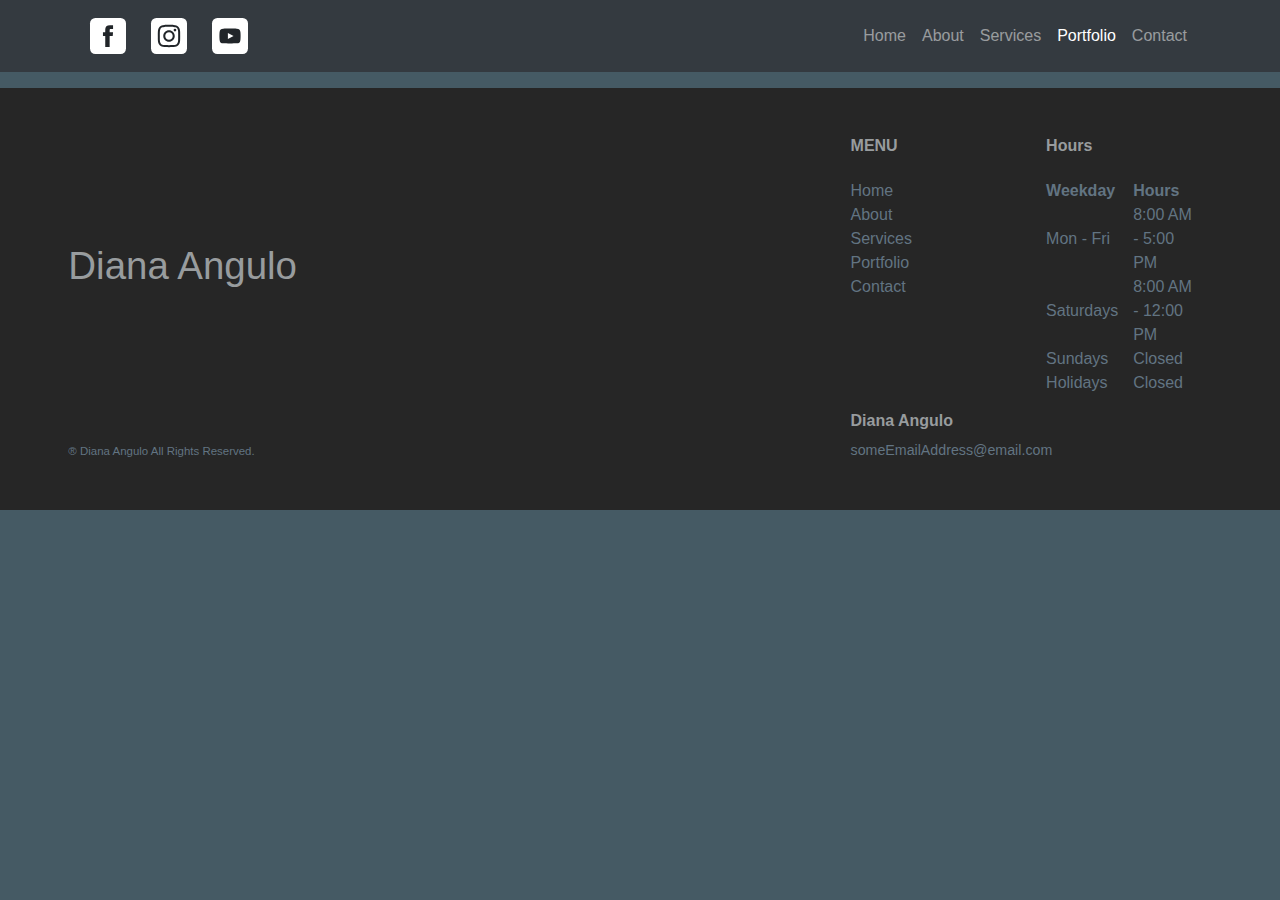
<file: pages/portfolio.html>
<!DOCTYPE html>
<html lang="en">

<head>
   <meta charset="UTF-8">
   <meta http-equiv="X-UA-Compatible" content="IE=edge">
   <meta name="viewport" content="width=device-width, initial-scale=1, shrink-to-fit=no">
   <meta http-equiv="x-ua-compatible" content="ie=edge">
   <link rel="stylesheet" href="https://stackpath.bootstrapcdn.com/bootstrap/4.3.1/css/bootstrap.min.css"
      integrity="sha384-ggOyR0iXCbMQv3Xipma34MD+dH/1fQ784/j6cY/iJTQUOhcWr7x9JvoRxT2MZw1T" crossorigin="anonymous">
   <link rel="stylesheet" href="../css/style.css">
   <title>Diana's Music - Portfolio</title>
</head>

<body>
   <nav class="navbar bg-dark navbar-dark navbar-expand-sm" style="background-color: rgba(33, 37, 41, 0.7);">
      <!--Add to change color style="background-color: rgba(33, 37, 41, 0.7);"-->
      <div class="container">
         <div class="navbar-brand">
            <div class="row row-cols-3 g-0 social-media-btns">
               <!-- Facebook -->
               <div class="col" style="display:flex;">
                  <a href="https://www.facebook.com/dianaanmusic/" target="_blank" rel="noopener noreferrer"
                     style="text-decoration:none;border:0;width:36px;height:36px;padding:2px;margin:5px;color:#212529;border-radius:15%;background-color:#ffffff;">
                     <svg class="niftybutton-facebook" style="display:block;fill:currentColor" data-tag="fac"
                        data-name="Facebook" viewBox="0 0 512 512" preserveAspectRatio="xMidYMid meet">
                        <path
                           d="M211.9 197.4h-36.7v59.9h36.7V433.1h70.5V256.5h49.2l5.2-59.1h-54.4c0 0 0-22.1 0-33.7 0-13.9 2.8-19.5 16.3-19.5 10.9 0 38.2 0 38.2 0V82.9c0 0-40.2 0-48.8 0 -52.5 0-76.1 23.1-76.1 67.3C211.9 188.8 211.9 197.4 211.9 197.4z">
                        </path>
                     </svg></a></div>
               <!-- Instagram -->
               <div class="col" style="display:flex;">
                  <a href="https://www.instagram.com/dianaanmusic/" target="_blank" rel="noopener noreferrer"
                     style="text-decoration:none;border:0;width:36px;height:36px;padding:2px;margin:5px;color:#212529;border-radius:15%;background-color:#ffffff;">
                     <svg class="niftybutton-instagram" style="display:block;fill:currentColor" data-tag="ins"
                        data-name="Instagram" viewBox="0 0 512 512" preserveAspectRatio="xMidYMid meet">
                        <path
                           d="M256 109.3c47.8 0 53.4 0.2 72.3 1 17.4 0.8 26.9 3.7 33.2 6.2 8.4 3.2 14.3 7.1 20.6 13.4 6.3 6.3 10.1 12.2 13.4 20.6 2.5 6.3 5.4 15.8 6.2 33.2 0.9 18.9 1 24.5 1 72.3s-0.2 53.4-1 72.3c-0.8 17.4-3.7 26.9-6.2 33.2 -3.2 8.4-7.1 14.3-13.4 20.6 -6.3 6.3-12.2 10.1-20.6 13.4 -6.3 2.5-15.8 5.4-33.2 6.2 -18.9 0.9-24.5 1-72.3 1s-53.4-0.2-72.3-1c-17.4-0.8-26.9-3.7-33.2-6.2 -8.4-3.2-14.3-7.1-20.6-13.4 -6.3-6.3-10.1-12.2-13.4-20.6 -2.5-6.3-5.4-15.8-6.2-33.2 -0.9-18.9-1-24.5-1-72.3s0.2-53.4 1-72.3c0.8-17.4 3.7-26.9 6.2-33.2 3.2-8.4 7.1-14.3 13.4-20.6 6.3-6.3 12.2-10.1 20.6-13.4 6.3-2.5 15.8-5.4 33.2-6.2C202.6 109.5 208.2 109.3 256 109.3M256 77.1c-48.6 0-54.7 0.2-73.8 1.1 -19 0.9-32.1 3.9-43.4 8.3 -11.8 4.6-21.7 10.7-31.7 20.6 -9.9 9.9-16.1 19.9-20.6 31.7 -4.4 11.4-7.4 24.4-8.3 43.4 -0.9 19.1-1.1 25.2-1.1 73.8 0 48.6 0.2 54.7 1.1 73.8 0.9 19 3.9 32.1 8.3 43.4 4.6 11.8 10.7 21.7 20.6 31.7 9.9 9.9 19.9 16.1 31.7 20.6 11.4 4.4 24.4 7.4 43.4 8.3 19.1 0.9 25.2 1.1 73.8 1.1s54.7-0.2 73.8-1.1c19-0.9 32.1-3.9 43.4-8.3 11.8-4.6 21.7-10.7 31.7-20.6 9.9-9.9 16.1-19.9 20.6-31.7 4.4-11.4 7.4-24.4 8.3-43.4 0.9-19.1 1.1-25.2 1.1-73.8s-0.2-54.7-1.1-73.8c-0.9-19-3.9-32.1-8.3-43.4 -4.6-11.8-10.7-21.7-20.6-31.7 -9.9-9.9-19.9-16.1-31.7-20.6 -11.4-4.4-24.4-7.4-43.4-8.3C310.7 77.3 304.6 77.1 256 77.1L256 77.1z">
                        </path>
                        <path
                           d="M256 164.1c-50.7 0-91.9 41.1-91.9 91.9s41.1 91.9 91.9 91.9 91.9-41.1 91.9-91.9S306.7 164.1 256 164.1zM256 315.6c-32.9 0-59.6-26.7-59.6-59.6s26.7-59.6 59.6-59.6 59.6 26.7 59.6 59.6S288.9 315.6 256 315.6z">
                        </path>
                        <circle cx="351.5" cy="160.5" r="21.5"></circle>
                     </svg></a></div>
               <!-- Youtube -->
               <div class="col" style="display:flex;">
                  <a href="https://www.youtube.com/channel/UCyCeZZajBMH72uBFrX7gBJA?fbclid=IwAR1T1nqaF1qWwNlJsRdY1Y-HXWuk1Y_PsJ6H6JtMcM8elAq5g2DYgUvHSSo"
                     target="_blank" rel="noopener noreferrer"
                     style="text-decoration:none;border:0;width:36px;height:36px;padding:2px;margin:5px;color:#212529;border-radius:15%;background-color:#ffffff;">
                     <svg class="niftybutton-facebook" style="display:block;fill:currentColor" data-tag="fac"
                        data-name="Facebook" viewBox="0 0 512 512" preserveAspectRatio="xMidYMid meet">
                        <path
                           d="M422.6 193.6c-5.3-45.3-23.3-51.6-59-54 -50.8-3.5-164.3-3.5-215.1 0 -35.7 2.4-53.7 8.7-59 54 -4 33.6-4 91.1 0 124.8 5.3 45.3 23.3 51.6 59 54 50.9 3.5 164.3 3.5 215.1 0 35.7-2.4 53.7-8.7 59-54C426.6 284.8 426.6 227.3 422.6 193.6zM222.2 303.4v-94.6l90.7 47.3L222.2 303.4z">
                        </path>
                     </svg></a></div>
            </div>
         </div>
         <button class="navbar-toggler" type="button" data-toggle="collapse" data-target="#togglernav"
            aria-controls="togglernav" aria-expanded="false" aria-label="Toggle navigation">
            <span class="navbar-toggler-icon"></span>
         </button>
         <div class="collapse navbar-collapse" id="togglernav">
            <div class="navbar-nav ml-auto">
               <a class="nav-item nav-link" href="../index.html">Home</a>
               <a class="nav-item nav-link" href="about.html">About</a>
               <a class="nav-item nav-link" href="services.html">Services</a>
               <a class="nav-item nav-link active" href="portfolio.html">Portfolio</a>
               <a class="nav-item nav-link" href="contact.html">Contact</a>
            </div> <!-- navbar -->
         </div> <!-- navbar collapse -->
      </div> <!-- container -->
   </nav> <!-- Nav -->

   <!-- Portfolio.html unique layout and content -->

   <div class="container">

   </div><!-- container -->

   <!-- End of Portfolio.html unique layout and content -->

   <div class="container-fluid pb-0 mb-0 justify-content-center text-light ">
      <footer>
         <div class="row my-5 justify-content-center py-5">
            <div class="col-11">
               <div class="row ">
                  <div class="col-xl-8 col-md-4 col-sm-4 col-12 my-auto mx-auto a">
                     <h3 class="text-muted mb-md-0 mb-5 bold-text">Diana Angulo</h3>
                  </div>
                  <div class="col-xl-2 col-md-4 col-sm-4 col-12">
                     <h6 class="mb-3 mb-lg-4 bold-text "><b>MENU</b></h6>
                     <ul class="list-unstyled">
                        <li><a class="text-reset text-decoration-none" href="../index.html">Home</a></li>
                        <li><a class="text-reset text-decoration-none" href="about.html">About</a></li>
                        <li><a class="text-reset text-decoration-none" href="services.html">Services</a></li>
                        <li><a class="text-reset text-decoration-none" href="portfolio.html">Portfolio</a></li>
                        <li><a class="text-reset text-decoration-none" href="contact.html">Contact</a></li>
                     </ul>
                  </div>
                  <div class="col-xl-2 col-md-4 col-sm-4 col-12">
                     <h6 class="mb-3 mb-lg-4 text-muted bold-text mt-sm-0 mt-5"><b>Hours</b></h6>
                     <table>
                        <thead>
                           <tr>
                              <th style="padding:0 15px 0 0;">Weekday</th>
                              <th style="padding:0 15px 0 0;">Hours</th>
                           </tr>
                        </thead>
                        <tbody>
                           <tr>
                              <td style="padding:0 15px 0 0;">Mon - Fri</td>
                              <td style="padding:0 15px 0 0;">8:00 AM - 5:00 PM</td>
                           </tr>
                           <tr>
                              <td style="padding:0 15px 0 0;">Saturdays</td>
                              <td style="padding:0 15px 0 0;">8:00 AM - 12:00 PM<br></td>
                           </tr>
                           <tr>
                              <td style="padding:0 15px 0 0;">Sundays</td>
                              <td style="padding:0 15px 0 0;">Closed</td>
                           </tr>
                           <tr>
                              <td style="padding:0 15px 0 0;">Holidays</td>
                              <td style="padding:0 15px 0 0;">Closed</td>
                           </tr>
                        </tbody>
                     </table>
                  </div>
               </div>
               <div class="row ">
                  <div class="col-xl-8 col-md-4 col-sm-4 col-auto my-md-0 mt-5 order-sm-1 order-3 align-self-end">
                     <p class="social text-muted mb-0 pb-0 bold-text"> <span class="mx-2"><i class="fa fa-facebook"
                              aria-hidden="true"></i></span> <span class="mx-2"><i class="fa fa-linkedin-square"
                              aria-hidden="true"></i></span> <span class="mx-2"><i class="fa fa-twitter"
                              aria-hidden="true"></i></span> <span class="mx-2"><i class="fa fa-instagram"
                              aria-hidden="true"></i></span> </p><small class="rights"><span>&#174;</span> Diana Angulo All
                        Rights Reserved.</small>
                  </div>
                  <div class="col-xl-2 col-md-4 col-sm-4 col-auto order-2 align-self-end mt-3 ">
                     <h6 class="text-muted bold-text"><b>Diana Angulo</b></h6><small><span><i class="fa fa-envelope"
                              aria-hidden="true"></i></span> someEmailAddress@email.com</small>
                  </div>
               </div>
            </div>
         </div>
      </footer>
   </div>

   <script src="https://code.jquery.com/jquery-3.3.1.slim.min.js"
      integrity="sha384-q8i/X+965DzO0rT7abK41JStQIAqVgRVzpbzo5smXKp4YfRvH+8abtTE1Pi6jizo" crossorigin="anonymous">
   </script>
   <script src="https://cdnjs.cloudflare.com/ajax/libs/popper.js/1.14.7/umd/popper.min.js"
      integrity="sha384-UO2eT0CpHqdSJQ6hJty5KVphtPhzWj9WO1clHTMGa3JDZwrnQq4sF86dIHNDz0W1" crossorigin="anonymous">
   </script>
   <script src="https://stackpath.bootstrapcdn.com/bootstrap/4.3.1/js/bootstrap.min.js"
      integrity="sha384-JjSmVgyd0p3pXB1rRibZUAYoIIy6OrQ6VrjIEaFf/nJGzIxFDsf4x0xIM+B07jRM" crossorigin="anonymous">
   </script>
</body>

</html>
</file>
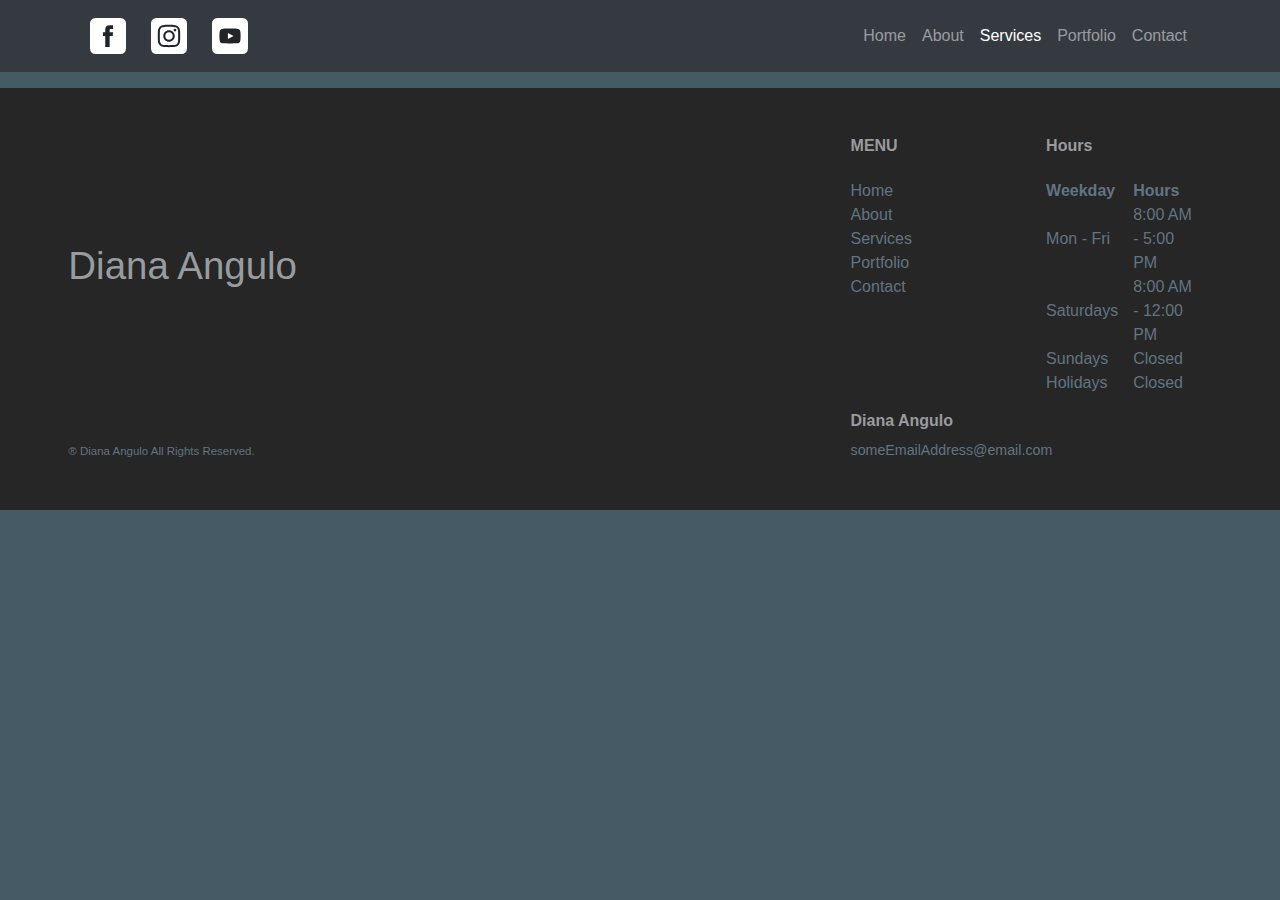
<file: pages/services.html>
<!DOCTYPE html>
<html lang="en">

<head>
   <meta charset="UTF-8">
   <meta http-equiv="X-UA-Compatible" content="IE=edge">
   <meta name="viewport" content="width=device-width, initial-scale=1, shrink-to-fit=no">
   <meta http-equiv="x-ua-compatible" content="ie=edge">
   <link rel="stylesheet" href="https://stackpath.bootstrapcdn.com/bootstrap/4.3.1/css/bootstrap.min.css"
      integrity="sha384-ggOyR0iXCbMQv3Xipma34MD+dH/1fQ784/j6cY/iJTQUOhcWr7x9JvoRxT2MZw1T" crossorigin="anonymous">
   <link rel="stylesheet" href="../css/style.css">
   <title>Diana's Music - Services</title>
</head>

<body>
   <nav class="navbar bg-dark navbar-dark navbar-expand-sm" style="background-color: rgba(33, 37, 41, 0.7);">
      <!--Add to change color style="background-color: rgba(33, 37, 41, 0.7);"-->
      <div class="container">
         <div class="navbar-brand">
            <div class="row row-cols-3 g-0 social-media-btns">
               <!-- Facebook -->
               <div class="col" style="display:flex;">
                  <a href="https://www.facebook.com/dianaanmusic/" target="_blank" rel="noopener noreferrer"
                     style="text-decoration:none;border:0;width:36px;height:36px;padding:2px;margin:5px;color:#212529;border-radius:15%;background-color:#ffffff;">
                     <svg class="niftybutton-facebook" style="display:block;fill:currentColor" data-tag="fac"
                        data-name="Facebook" viewBox="0 0 512 512" preserveAspectRatio="xMidYMid meet">
                        <path
                           d="M211.9 197.4h-36.7v59.9h36.7V433.1h70.5V256.5h49.2l5.2-59.1h-54.4c0 0 0-22.1 0-33.7 0-13.9 2.8-19.5 16.3-19.5 10.9 0 38.2 0 38.2 0V82.9c0 0-40.2 0-48.8 0 -52.5 0-76.1 23.1-76.1 67.3C211.9 188.8 211.9 197.4 211.9 197.4z">
                        </path>
                     </svg></a></div>
               <!-- Instagram -->
               <div class="col" style="display:flex;">
                  <a href="https://www.instagram.com/dianaanmusic/" target="_blank" rel="noopener noreferrer"
                     style="text-decoration:none;border:0;width:36px;height:36px;padding:2px;margin:5px;color:#212529;border-radius:15%;background-color:#ffffff;">
                     <svg class="niftybutton-instagram" style="display:block;fill:currentColor" data-tag="ins"
                        data-name="Instagram" viewBox="0 0 512 512" preserveAspectRatio="xMidYMid meet">
                        <path
                           d="M256 109.3c47.8 0 53.4 0.2 72.3 1 17.4 0.8 26.9 3.7 33.2 6.2 8.4 3.2 14.3 7.1 20.6 13.4 6.3 6.3 10.1 12.2 13.4 20.6 2.5 6.3 5.4 15.8 6.2 33.2 0.9 18.9 1 24.5 1 72.3s-0.2 53.4-1 72.3c-0.8 17.4-3.7 26.9-6.2 33.2 -3.2 8.4-7.1 14.3-13.4 20.6 -6.3 6.3-12.2 10.1-20.6 13.4 -6.3 2.5-15.8 5.4-33.2 6.2 -18.9 0.9-24.5 1-72.3 1s-53.4-0.2-72.3-1c-17.4-0.8-26.9-3.7-33.2-6.2 -8.4-3.2-14.3-7.1-20.6-13.4 -6.3-6.3-10.1-12.2-13.4-20.6 -2.5-6.3-5.4-15.8-6.2-33.2 -0.9-18.9-1-24.5-1-72.3s0.2-53.4 1-72.3c0.8-17.4 3.7-26.9 6.2-33.2 3.2-8.4 7.1-14.3 13.4-20.6 6.3-6.3 12.2-10.1 20.6-13.4 6.3-2.5 15.8-5.4 33.2-6.2C202.6 109.5 208.2 109.3 256 109.3M256 77.1c-48.6 0-54.7 0.2-73.8 1.1 -19 0.9-32.1 3.9-43.4 8.3 -11.8 4.6-21.7 10.7-31.7 20.6 -9.9 9.9-16.1 19.9-20.6 31.7 -4.4 11.4-7.4 24.4-8.3 43.4 -0.9 19.1-1.1 25.2-1.1 73.8 0 48.6 0.2 54.7 1.1 73.8 0.9 19 3.9 32.1 8.3 43.4 4.6 11.8 10.7 21.7 20.6 31.7 9.9 9.9 19.9 16.1 31.7 20.6 11.4 4.4 24.4 7.4 43.4 8.3 19.1 0.9 25.2 1.1 73.8 1.1s54.7-0.2 73.8-1.1c19-0.9 32.1-3.9 43.4-8.3 11.8-4.6 21.7-10.7 31.7-20.6 9.9-9.9 16.1-19.9 20.6-31.7 4.4-11.4 7.4-24.4 8.3-43.4 0.9-19.1 1.1-25.2 1.1-73.8s-0.2-54.7-1.1-73.8c-0.9-19-3.9-32.1-8.3-43.4 -4.6-11.8-10.7-21.7-20.6-31.7 -9.9-9.9-19.9-16.1-31.7-20.6 -11.4-4.4-24.4-7.4-43.4-8.3C310.7 77.3 304.6 77.1 256 77.1L256 77.1z">
                        </path>
                        <path
                           d="M256 164.1c-50.7 0-91.9 41.1-91.9 91.9s41.1 91.9 91.9 91.9 91.9-41.1 91.9-91.9S306.7 164.1 256 164.1zM256 315.6c-32.9 0-59.6-26.7-59.6-59.6s26.7-59.6 59.6-59.6 59.6 26.7 59.6 59.6S288.9 315.6 256 315.6z">
                        </path>
                        <circle cx="351.5" cy="160.5" r="21.5"></circle>
                     </svg></a></div>
               <!-- Youtube -->
               <div class="col" style="display:flex;">
                  <a href="https://www.youtube.com/channel/UCyCeZZajBMH72uBFrX7gBJA?fbclid=IwAR1T1nqaF1qWwNlJsRdY1Y-HXWuk1Y_PsJ6H6JtMcM8elAq5g2DYgUvHSSo"
                     target="_blank" rel="noopener noreferrer"
                     style="text-decoration:none;border:0;width:36px;height:36px;padding:2px;margin:5px;color:#212529;border-radius:15%;background-color:#ffffff;">
                     <svg class="niftybutton-facebook" style="display:block;fill:currentColor" data-tag="fac"
                        data-name="Facebook" viewBox="0 0 512 512" preserveAspectRatio="xMidYMid meet">
                        <path
                           d="M422.6 193.6c-5.3-45.3-23.3-51.6-59-54 -50.8-3.5-164.3-3.5-215.1 0 -35.7 2.4-53.7 8.7-59 54 -4 33.6-4 91.1 0 124.8 5.3 45.3 23.3 51.6 59 54 50.9 3.5 164.3 3.5 215.1 0 35.7-2.4 53.7-8.7 59-54C426.6 284.8 426.6 227.3 422.6 193.6zM222.2 303.4v-94.6l90.7 47.3L222.2 303.4z">
                        </path>
                     </svg></a></div>
            </div>
         </div>
         <button class="navbar-toggler" type="button" data-toggle="collapse" data-target="#togglernav"
            aria-controls="togglernav" aria-expanded="false" aria-label="Toggle navigation">
            <span class="navbar-toggler-icon"></span>
         </button>
         <div class="collapse navbar-collapse" id="togglernav">
            <div class="navbar-nav ml-auto">
               <a class="nav-item nav-link" href="../index.html">Home</a>
               <a class="nav-item nav-link" href="about.html">About</a>
               <a class="nav-item nav-link active" href="services.html">Services</a>
               <a class="nav-item nav-link" href="portfolio.html">Portfolio</a>
               <a class="nav-item nav-link" href="contact.html">Contact</a>
            </div> <!-- navbar -->
         </div> <!-- navbar collapse -->
      </div> <!-- container -->
   </nav> <!-- Nav -->

   <!-- Services.html unique layout and content -->

   <div class="container">

   </div><!-- container -->

   <!-- End of Services.html unique layout and content -->

   <div class="container-fluid pb-0 mb-0 justify-content-center text-light ">
      <footer>
         <div class="row my-5 justify-content-center py-5">
            <div class="col-11">
               <div class="row ">
                  <div class="col-xl-8 col-md-4 col-sm-4 col-12 my-auto mx-auto a">
                     <h3 class="text-muted mb-md-0 mb-5 bold-text">Diana Angulo</h3>
                  </div>
                  <div class="col-xl-2 col-md-4 col-sm-4 col-12">
                     <h6 class="mb-3 mb-lg-4 bold-text "><b>MENU</b></h6>
                     <ul class="list-unstyled">
                        <li><a class="text-reset text-decoration-none" href="../index.html">Home</a></li>
                        <li><a class="text-reset text-decoration-none" href="about.html">About</a></li>
                        <li><a class="text-reset text-decoration-none" href="services.html">Services</a></li>
                        <li><a class="text-reset text-decoration-none" href="portfolio.html">Portfolio</a></li>
                        <li><a class="text-reset text-decoration-none" href="contact.html">Contact</a></li>
                     </ul>
                  </div>
                  <div class="col-xl-2 col-md-4 col-sm-4 col-12">
                     <h6 class="mb-3 mb-lg-4 text-muted bold-text mt-sm-0 mt-5"><b>Hours</b></h6>
                     <table>
                        <thead>
                           <tr>
                              <th style="padding:0 15px 0 0;">Weekday</th>
                              <th style="padding:0 15px 0 0;">Hours</th>
                           </tr>
                        </thead>
                        <tbody>
                           <tr>
                              <td style="padding:0 15px 0 0;">Mon - Fri</td>
                              <td style="padding:0 15px 0 0;">8:00 AM - 5:00 PM</td>
                           </tr>
                           <tr>
                              <td style="padding:0 15px 0 0;">Saturdays</td>
                              <td style="padding:0 15px 0 0;">8:00 AM - 12:00 PM<br></td>
                           </tr>
                           <tr>
                              <td style="padding:0 15px 0 0;">Sundays</td>
                              <td style="padding:0 15px 0 0;">Closed</td>
                           </tr>
                           <tr>
                              <td style="padding:0 15px 0 0;">Holidays</td>
                              <td style="padding:0 15px 0 0;">Closed</td>
                           </tr>
                        </tbody>
                     </table>
                  </div>
               </div>
               <div class="row ">
                  <div class="col-xl-8 col-md-4 col-sm-4 col-auto my-md-0 mt-5 order-sm-1 order-3 align-self-end">
                     <p class="social text-muted mb-0 pb-0 bold-text"> <span class="mx-2"><i class="fa fa-facebook"
                              aria-hidden="true"></i></span> <span class="mx-2"><i class="fa fa-linkedin-square"
                              aria-hidden="true"></i></span> <span class="mx-2"><i class="fa fa-twitter"
                              aria-hidden="true"></i></span> <span class="mx-2"><i class="fa fa-instagram"
                              aria-hidden="true"></i></span> </p><small class="rights"><span>&#174;</span> Diana Angulo All
                        Rights Reserved.</small>
                  </div>
                  <div class="col-xl-2 col-md-4 col-sm-4 col-auto order-2 align-self-end mt-3 ">
                     <h6 class="text-muted bold-text"><b>Diana Angulo</b></h6><small><span><i class="fa fa-envelope"
                              aria-hidden="true"></i></span> someEmailAddress@email.com</small>
                  </div>
               </div>
            </div>
         </div>
      </footer>
   </div>

   <script src="https://code.jquery.com/jquery-3.3.1.slim.min.js"
      integrity="sha384-q8i/X+965DzO0rT7abK41JStQIAqVgRVzpbzo5smXKp4YfRvH+8abtTE1Pi6jizo" crossorigin="anonymous">
   </script>
   <script src="https://cdnjs.cloudflare.com/ajax/libs/popper.js/1.14.7/umd/popper.min.js"
      integrity="sha384-UO2eT0CpHqdSJQ6hJty5KVphtPhzWj9WO1clHTMGa3JDZwrnQq4sF86dIHNDz0W1" crossorigin="anonymous">
   </script>
   <script src="https://stackpath.bootstrapcdn.com/bootstrap/4.3.1/js/bootstrap.min.js"
      integrity="sha384-JjSmVgyd0p3pXB1rRibZUAYoIIy6OrQ6VrjIEaFf/nJGzIxFDsf4x0xIM+B07jRM" crossorigin="anonymous">
   </script>
</body>

</html>
</file>
<file: css/style.css>
/* Palette: 

Soft Amber
#d6c6bc

Dune
#2c2524

Tobacco Brown
#705245

Beaver
#8d6b56

*/

.social-media-btns .col {
  padding-right: 0;
}

header.jumbotron {
    background-image: url(../img/Dianas_Photos_25.jpg);
    background-position: center; 
    background-repeat: no-repeat; 
    background-size: cover; 
    height: 100vh
  }

.jumbotron {
  margin-bottom: 0;
}

#name {
    color: white;
    margin-top: 30em;
    text-align: center;
}

@media only screen and (max-width: 600px) {
    #name {
        color: white;
        margin-top: 25em;
        text-align: center;
    }
  }

@import url('https://fonts.googleapis.com/css?family=Rubik&display=swap');

 body {
     background: linear-gradient(0deg, #fff, 50%, #DEEEFE);
     font-family: 'Rubik', sans-serif;
     background: #455A64;
     height: 100 !important
 }

 .container-fluid {
     overflow: hidden;
     margin-top: 1em;
     background: #262626;
     color: #627482 !important;
     margin-bottom: 0;
     padding-bottom: 0
 }

 small {
     font-size: calc(12px + (15 - 12) * ((100vw - 360px) / (1600 - 360))) !important
 }

 .bold-text {
     color: #989c9e !important
 }

 .mt-55 {
     margin-top: calc(50px + (60 - 50) * ((100vw - 360px) / (1600 - 360))) !important
 }

 h3 {
     font-size: calc(34px + (40 - 34) * ((100vw - 360px) / (1600 - 360))) !important
 }

 .social {
     font-size: 21px !important
 }

 .rights {
     font-size: calc(10px + (12 - 10) * ((100vw - 360px) / (1600 - 360))) !important
 }

 .pt-5, .py-5 {
   padding-top: 0 !important;
   padding-bottom: 0 !important;
 }
</file>
